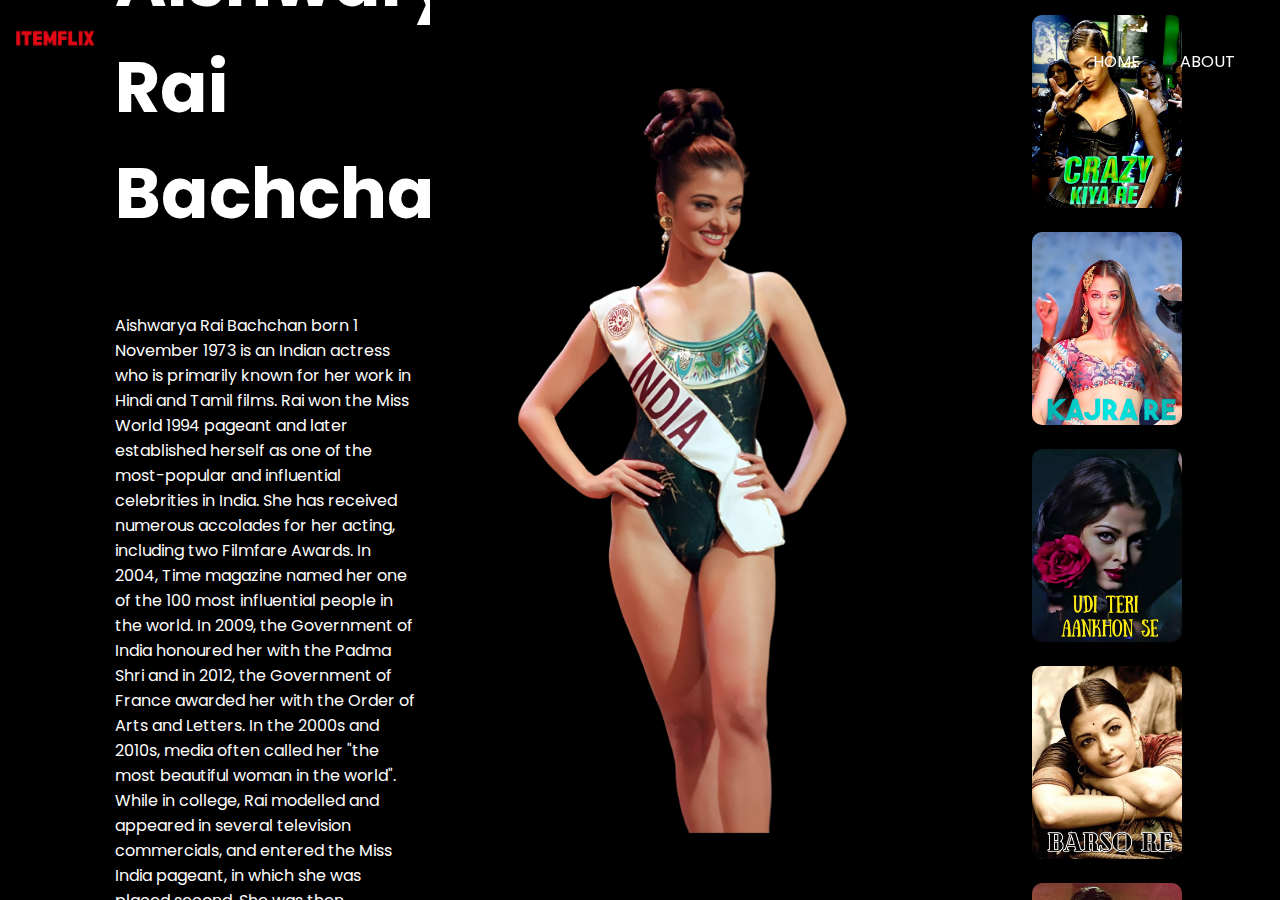
<file: aishwarya.html>
<!DOCTYPE html>
<html lang="en">
<head>
    <meta charset="UTF-8">
    <meta name="viewport" content="width=device-width, initial-scale=1.0">
    <link rel="icon" href="images/favicon1.ico" type="image/x-icon" />
    <link href="https://fonts.googleapis.com/css2?family=Poppins:wght@400;700&display=swap" rel="stylesheet">
    <link rel="stylesheet" href="styleActress.css" />
    <title>Aishwarya - Itemflix</title>
</head>
<body>
    <div id="nav" class="nav">
        <a href="home.html"><img class="nav__logo" src="images/item-logo.png" alt="Itemflix Logo" /></a>
        <div class="navbar">
            <a href="home.html">HOME</a>
            <a href="about.html">ABOUT</a>
            <a href="#" id="shareButton"><i class="fas fa-share-alt"></i></a>
        </div>
    </div>
    <div class="container">
        <div class="left-section">
            <h2>Aishwarya Rai Bachchan</h2>
            <p>Aishwarya Rai Bachchan born 1 November 1973 is an Indian actress who is primarily known for her work in Hindi and Tamil films. Rai won the Miss World 1994 pageant and later established herself as one of the most-popular and influential celebrities in India. She has received numerous accolades for her acting, including two Filmfare Awards. In 2004, Time magazine named her one of the 100 most influential people in the world. In 2009, the Government of India honoured her with the Padma Shri and in 2012, the Government of France awarded her with the Order of Arts and Letters. In the 2000s and 2010s, media often called her "the most beautiful woman in the world".

                While in college, Rai modelled and appeared in several television commercials, and entered the Miss India pageant, in which she was placed second. She was then crowned Miss World 1994, made her acting debut in Mani Ratnam's 1997 Tamil film Iruvar and had her Hindi film debut in Aur Pyaar Ho Gaya that year.
            </p>
        </div>
        <div class="main-section">
            <img src="images/aish.png" alt="Main Image">
        </div>
        <div class="right-section">
            <div class="poster">
                <a href="https://www.yout-ube.com/watch?v=J2Bh68GTUOU" target="_blank"><img class="row__poster" src="images/item2.png" loading="lazy" alt="Click to Play" /></a>
            </div>
            <div class="poster">
                <a href="https://www.yout-ube.com/watch?v=4dsFQFCvVGU" target="_blank"><img class="row__poster" src="images/item64.png" loading="lazy" alt="Click to Play" /></a>
            </div>
            <div class="poster">
                <a href="https://www.yout-ube.com/watch?v=hbP3vLetsnM" target="_blank"><img class="row__poster row__posterLarge" src="images/item102.png" loading="lazy" alt="Click to Play" /></a>
            </div>
            <div class="poster">
                <a href="https://www.yout-ube.com/watch?v=asw-wTDzGUQ" target="_blank"><img class="row__poster" src="images/item119.png" loading="lazy" alt="Click to Play" /></a>
            </div>
            <div class="poster">
                <a href="https://www.yout-ube.com/watch?v=_yuhV3udQ3o" target="_blank"><img class="row__poster" src="images/item120.png" loading="lazy" alt="Click to Play" /></a>
            </div>
        </div>
    </div>
</body>
</html>
</file>
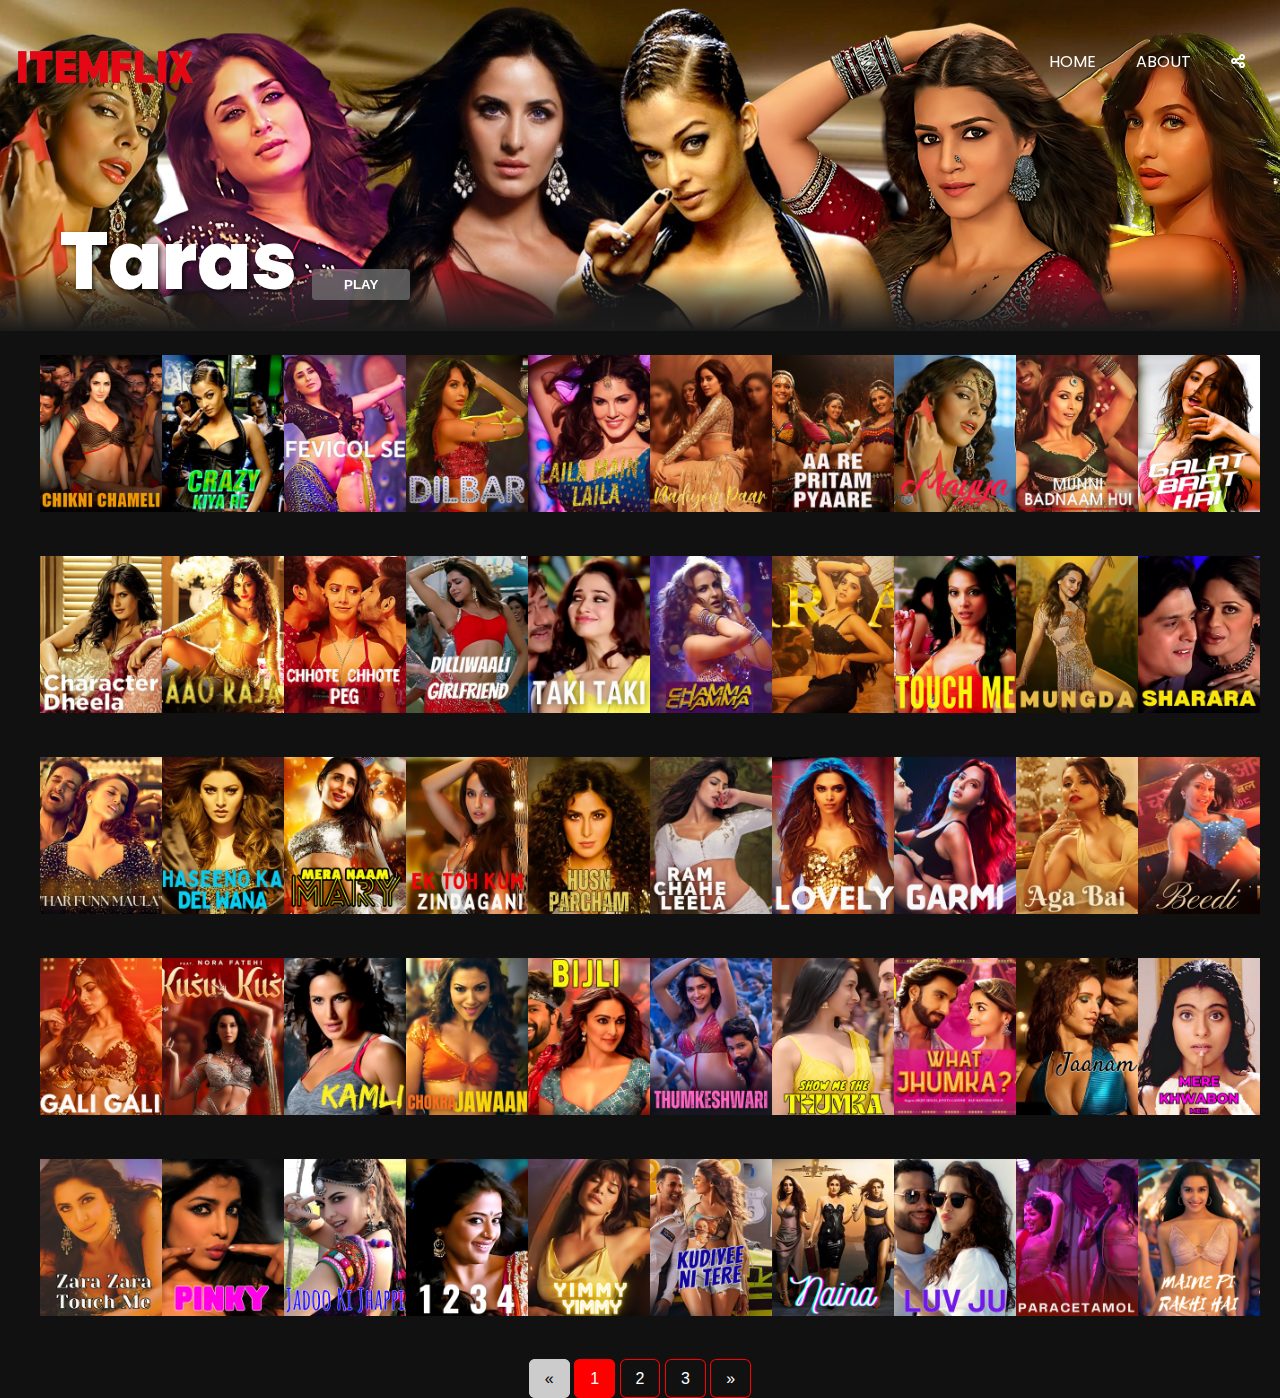
<file: home.html>
<!DOCTYPE html>
<html lang="en">

<head>
    <meta charset="UTF-8" />
    <meta http-equiv="X-UA-Compatible" content="IE=edge" />
    <meta name="viewport" content="width=device-width, initial-scale=1.0" />
    <meta name="description" content="ITEMFLIX - Our platform is designed to bring you closer to the mesmerizing world of dance, where each performance tells a unique story of talent and passion. Whether you're looking for a dose of high-energy dance moves or simply wish to appreciate the grace and power of our performers, ITEMFLIX has something for everyone. Join us in this celebration of music, dance, and women's empowerment, and enjoy a unique entertainment experience that is sure to captivate and inspire. Enjoy Itemflix with your friends. this web is mainly for developers to code and enjoy">
    <meta name="keywords" content="ITEMFLIX, dance, item song, bollywood, music, bollywood stars,Kareena Kapoor, Katrina Kaif, Nora Fatehi">

    <title>ITEMFLIX</title>
    <link rel="stylesheet" href="style.css" />
    <link rel="icon" href="images/favicon1.ico" type="image/x-icon" />
    <link href="https://fonts.googleapis.com/css2?family=Poppins:wght@400;700&display=swap" rel="stylesheet">
    <link rel="stylesheet" href="https://cdnjs.cloudflare.com/ajax/libs/font-awesome/6.0.0-beta3/css/all.min.css">
</head>

<body>
    <!-- nav -->
    <div id="nav" class="nav">
        <a href="home.html"><img class="nav__logo" style="width: 180px;" src="images/item-logo.png" /></a>
        <div class="navbar">
            <a href="home.html">HOME</a>
            <a href="about.html">ABOUT</a>
            <a href="#" id="shareButton"><i class="fas fa-share-alt"></i></a>
        </div>
    </div>

    <header class="banner">

        <img src="images/banner1.png" alt="BannerImage" usemap="#map" />
        <map name="map">
            <area shape="circle" coords="1784, 266, 150" target="_blank" alt="NoraFatehi" title="NoraFatehi" href="https://i.pinimg.com/originals/de/da/0b/deda0bc06ac9a1d667a3179a4faed4a1.jpg"/>
            <area shape="circle" coords="1460, 309, 170" target="_blank" alt="KritiSanon" title="KritiSanon" href="https://i.pinimg.com/originals/04/3f/ef/043fefe6126dea16c1ba30c94c7b39c5.jpg"/>
            <area shape="circle" coords="1104, 279, 150" alt="AishwaryaRai" title="AishwaryaRai" href="aishwarya.html"/>
            <area shape="circle" coords="800, 100, 170" alt="KatrinaKaif" title="KatrinaKaif" href="katrina.html"/>
            <area shape="circle" coords="350, 244, 110"  target="_blank" alt="KareenaKapoor" title="KareenaKapoor" href="kareena.html"/>
            <area shape="circle" coords="160, 245, 110" target="_blank" alt="MallikaSherawat" title="MallikaSherawat" href="https://resizing.flixster.com/-XZAfHZM39UwaGJIFWKAE8fS0ak=/v3/t/assets/487610_v9_ba.jpg"/>
        </map>

        <div class="banner__contents">
            <h1 class="banner__title">Taras 
                <a href="https://www.yout-ube.com/watch?v=kfXy4W0aD40" target="_blank">
                <button class="banner__button" href="">PLAY</button></a>
            </h1>
        </div>

        <div class="banner--fadeBottom"></div>
    </header>
    
    <div class="row">
        <div class="row__posters">

            <a href="https://www.yout-ube.com/watch?v=MQM7CNoAsBI" target="_blank"><img class="row__poster row__posterLarge" src="images/item1.png" loading="lazy" alt="Click to Play" /></a>

            <a href="https://www.yout-ube.com/watch?v=J2Bh68GTUOU" target="_blank"><img class="row__poster row__posterLarge" src="images/item2.png" loading="lazy" alt="Click to Play" /></a>

            <a href="https://www.yout-ube.com/watch?v=zE7Pwgl6sLA" target="_blank"><img class="row__poster row__posterLarge" src="images/item3.png" loading="lazy" alt="Click to Play" /></a>

            <a href="https://www.yout-ube.com/watch?v=TRa9IMvccjg" target="_blank"><img class="row__poster row__posterLarge" src="images/item4.png" loading="lazy" alt="Click to Play" /></a>

            <a href="https://www.yout-ube.com/watch?v=95I5VaR7GeU" target="_blank"><img class="row__poster row__posterLarge" src="images/item5.png" loading="lazy" alt="Click to Play" /></a>

            <a href="https://www.yout-ube.com/watch?v=bi5PhlIQpwU" target="_blank"><img class="row__poster row__posterLarge" src="images/item6.png" loading="lazy" alt="Click to Play" /></a>

            <a href="https://www.yout-ube.com/watch?v=EY8oryof0bU" target="_blank"><img class="row__poster row__posterLarge" src="images/item7.png" loading="lazy" alt="Click to Play" /></a>

            <a href="https://www.yout-ube.com/watch?v=i0BURncJM9Q" target="_blank"><img class="row__poster row__posterLarge" src="images/item8.png" loading="lazy" alt="Click to Play" /></a>

            <a href="https://www.yout-ube.com/watch?v=Jn5hsfbhWx4" target="_blank"><img class="row__poster row__posterLarge" src="images/item9.png" loading="lazy" alt="Click to Play" /></a>

            <a href="https://www.yout-ube.com/watch?v=coQ95u7w_18" target="_blank"><img class="row__poster row__posterLarge" src="images/item10.png" loading="lazy" alt="Click to Play" /></a>
        </div>
    </div>

    <div class="row">
        <div class="row__posters">

            <a href="https://www.yout-ube.com/watch?v=inyoP885sdk" target="_blank"><img class="row__poster row__posterLarge" src="images/item11.png" loading="lazy" alt="Click to Play" /></a>

            <a href="https://www.yout-ube.com/watch?v=66VN2ZIWPnw" target="_blank"><img class="row__poster row__posterLarge" src="images/item12.png" loading="lazy" alt="Click to Play" /></a>

            <a href="https://www.yout-ube.com/watch?v=xvYBg6MWPbM" target="_blank"><img class="row__poster row__posterLarge" src="images/item13.png" loading="lazy" alt="Click to Play" /></a>

            <a href="https://www.yout-ube.com/watch?v=1cDoRqPnCXU" target="_blank"><img class="row__poster row__posterLarge" src="images/item14.png" loading="lazy" alt="Click to Play" /></a>

            <a href="https://www.yout-ube.com/watch?v=Or8ZVXB0AXo" target="_blank"><img class="row__poster row__posterLarge" src="images/item15.png" loading="lazy" alt="Click to Play" /></a>

            <a href="https://www.yout-ube.com/watch?v=ci-NpErqrGM" target="_blank"><img class="row__poster row__posterLarge" src="images/item16.png" loading="lazy" alt="Click to Play" /></a>

            <a href="https://www.yout-ube.com/watch?v=kfXy4W0aD40" target="_blank"><img class="row__poster row__posterLarge" src="images/item17.png" loading="lazy" alt="Click to Play" /></a>

            <a href="https://www.yout-ube.com/watch?v=TWcSSDtSz0o" target="_blank"><img class="row__poster row__posterLarge" src="images/item18.png" loading="lazy" alt="Click to Play" /></a>

            <a href="https://www.yout-ube.com/watch?v=ylW9gdva7Oo" target="_blank"><img class="row__poster row__posterLarge" src="images/item19.png" loading="lazy" alt="Click to Play" /></a>

            <a href="https://www.yout-ube.com/watch?v=LwjR20lX4aY" target="_blank"><img class="row__poster row__posterLarge" src="images/item20.png" loading="lazy" alt="Click to Play" /></a>
        </div>
    </div>

    <div class="row">
        <div class="row__posters">

            <a href="https://www.yout-ube.com/watch?v=94o73K5T0MQ" target="_blank"><img class="row__poster row__posterLarge" src="images/item21.png" loading="lazy" alt="Click to Play" /></a>

            <a href="https://www.yout-ube.com/watch?v=ldy17W1xi-c" target="_blank"><img class="row__poster row__posterLarge" src="images/item22.png" loading="lazy" alt="Click to Play" /></a>

            <a href="https://www.yout-ube.com/watch?v=MHtLjTRdFBE" target="_blank"><img class="row__poster row__posterLarge" src="images/item23.png" loading="lazy" alt="Click to Play" /></a>

            <a href="https://www.yout-ube.com/watch?v=a39rulFFJlM" target="_blank"><img class="row__poster row__posterLarge" src="images/item24.png" loading="lazy" alt="Click to Play" /></a>

            <a href="https://www.yout-ube.com/watch?v=0BOekEZXjmQ" target="_blank"><img class="row__poster row__posterLarge" src="images/item25.png" loading="lazy" alt="Click to Play" /></a>

            <a href="https://www.yout-ube.com/watch?v=BDSsW194IJU" target="_blank"><img class="row__poster row__posterLarge" src="images/item26.png" loading="lazy" alt="Click to Play" /></a>

            <a href="https://www.yout-ube.com/watch?v=HT7g_9eNnYk" target="_blank"><img class="row__poster row__posterLarge" src="images/item27.png" loading="lazy" alt="Click to Play" /></a>

            <a href="https://www.yout-ube.com/watch?v=IE8OD5FbU-c" target="_blank"><img class="row__poster row__posterLarge" src="images/item28.png" loading="lazy" alt="Click to Play" /></a>

            <a href="https://www.yout-ube.com/watch?v=CHwlXtF3zXs" target="_blank"><img class="row__poster row__posterLarge" src="images/item29.png" loading="lazy" alt="Click to Play" /></a>

            <a href="https://www.yout-ube.com/watch?v=XLJCtZK0x5M" target="_blank"><img class="row__poster row__posterLarge" src="images/item30.png" loading="lazy" alt="Click to Play" /></a>
        </div>
    </div>

    <div class="row">
        <div class="row__posters">

            <a href="https://www.yout-ube.com/watch?v=1BVgpX4w0Wk" target="_blank"><img class="row__poster row__posterLarge" src="images/item31.png" loading="lazy" alt="Click to Play" /></a>

            <a href="https://www.yout-ube.com/watch?v=RgzLnmTaCAU" target="_blank"><img class="row__poster row__posterLarge" src="images/item32.png" loading="lazy" alt="Click to Play" /></a>

            <a href="https://www.yout-ube.com/watch?v=YrrDrx5Rd_I" target="_blank"><img class="row__poster row__posterLarge" src="images/item33.png" loading="lazy" alt="Click to Play" /></a>

            <a href="https://www.yout-ube.com/watch?v=T4tedh_11hg" target="_blank"><img class="row__poster row__posterLarge" src="images/item34.png" loading="lazy" alt="Click to Play" /></a>

            <a href="https://www.yout-ube.com/watch?v=pVBmn5uJNKE" target="_blank"><img class="row__poster row__posterLarge" src="images/item35.png" loading="lazy" alt="Click to Play" /></a>

            <a href="https://www.yout-ube.com/watch?v=UKA31XLzsNA" target="_blank"><img class="row__poster row__posterLarge" src="images/item36.png" loading="lazy" alt="Click to Play" /></a>

            <a href="https://www.yout-ube.com/watch?v=KgpFBdapobY" target="_blank"><img class="row__poster row__posterLarge" src="images/item37.png" loading="lazy" alt="Click to Play" /></a>

            <a href="https://www.yout-ube.com/watch?v=P1fIdFRnfqw" target="_blank"><img class="row__poster row__posterLarge" src="images/item38.png" loading="lazy" alt="Click to Play" /></a>

            <a href="https://www.yout-ube.com/watch?v=Ujb2c508yw0" target="_blank"><img class="row__poster row__posterLarge" src="images/item39.png" loading="lazy" alt="Click to Play" /></a>

            <a href="https://www.yout-ube.com/watch?v=s1LozokQjIg" target="_blank"><img class="row__poster row__posterLarge" src="images/item40.png" loading="lazy" alt="Click to Play" /></a>
        </div>
    </div>

    <div class="row">
        <div class="row__posters">

            <a href="https://www.yout-ube.com/watch?v=Sv_kEdNwYtQ" target="_blank"><img class="row__poster row__posterLarge" src="images/item41.png" loading="lazy" alt="Click to Play" /></a>

            <a href="https://www.yout-ube.com/watch?v=b-COwruFUyY" target="_blank"><img class="row__poster row__posterLarge" src="images/item42.png" loading="lazy" alt="Click to Play" /></a>

            <a href="https://www.yout-ube.com/watch?v=sE1sCU0E2Cc" target="_blank"><img class="row__poster row__posterLarge" src="images/item43.png" loading="lazy" alt="Click to Play" /></a>

            <a href="https://www.yout-ube.com/watch?v=W9mrvDWUR9g" target="_blank"><img class="row__poster row__posterLarge" src="images/item44.png" loading="lazy" alt="Click to Play" /></a>

            <a href="https://www.yout-ube.com/watch?v=OzI9M74IfR0" target="_blank"><img class="row__poster row__posterLarge" src="images/item45.png" loading="lazy" alt="Click to Play" /></a>

            <a href="https://www.yout-ube.com/watch?v=V5cV30yFXLA" target="_blank"><img class="row__poster row__posterLarge" src="images/item46.png" loading="lazy" alt="Click to Play" /></a>

            <a href="https://www.yout-ube.com/watch?v=3u6lLWGjFLY" target="_blank"><img class="row__poster row__posterLarge" src="images/item47.png" loading="lazy" alt="Click to Play" /></a>

            <a href="https://www.yout-ube.com/watch?v=7tIeexlSBjA" target="_blank"><img class="row__poster row__posterLarge" src="images/item48.png" loading="lazy" alt="Click to Play" /></a>

            <a href="https://www.yout-ube.com/watch?v=kWxTlIRl_0o" target="_blank"><img class="row__poster row__posterLarge" src="images/item49.png" loading="lazy" alt="Click to Play" /></a>

            <a href="https://www.yout-ube.com/watch?v=hp_-RlwNg04" target="_blank"><img class="row__poster row__posterLarge" src="images/item50.png" loading="lazy" alt="Click to Play" /></a>
        </div>
    </div>

    <div class="paginationcenter">
        <div class="pagination">
            <a href="#" class="disabled">&laquo;</a>
            <a href="home.html" class="active">1</a>
            <a href="page2.html">2</a>
            <a href="page3.html">3</a>
            <a href="page2.html">&raquo;</a>
        </div>
    </div>

    <script src="script.js"></script>

</body>

</html>
</file>
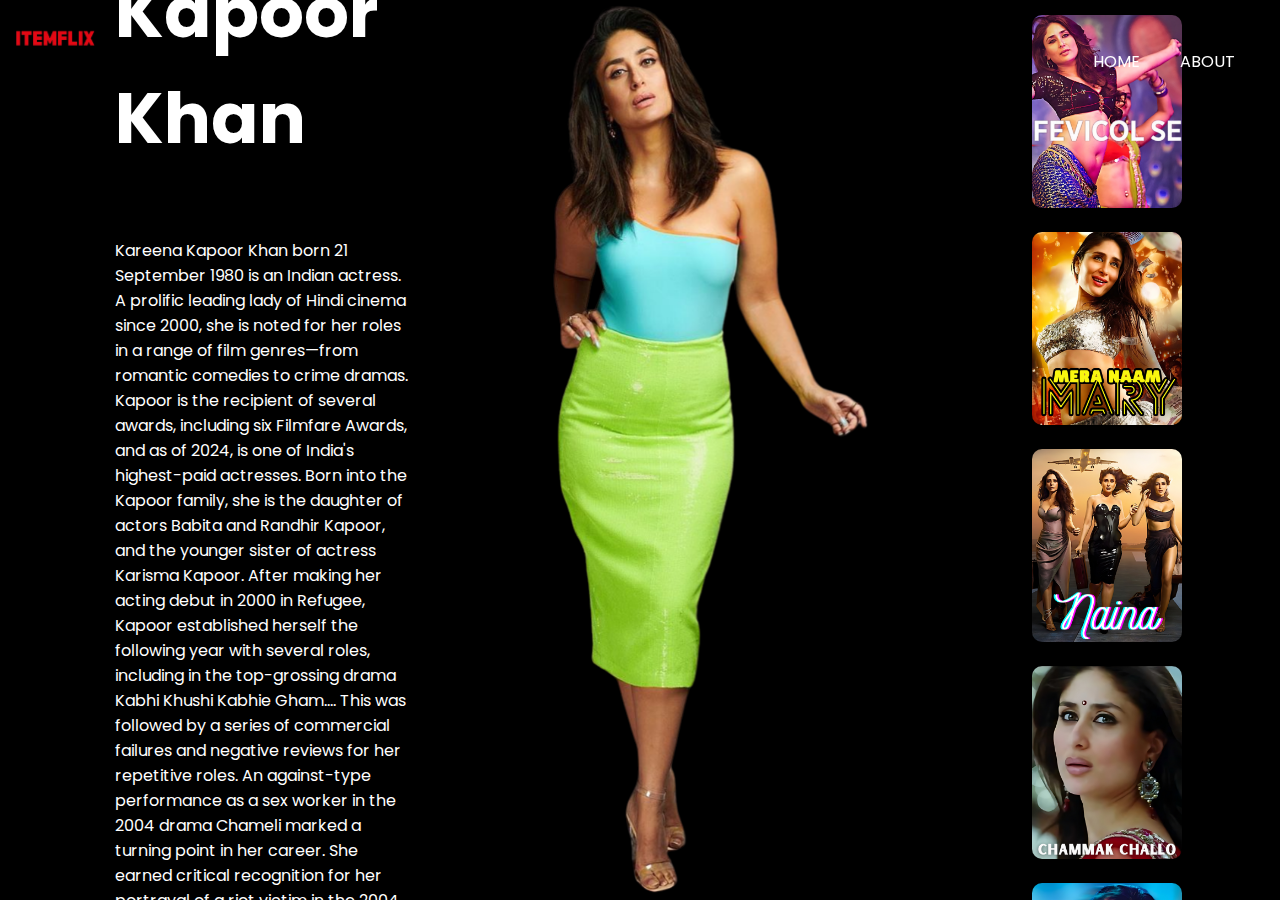
<file: kareena.html>
<!DOCTYPE html>
<html lang="en">
<head>
    <meta charset="UTF-8">
    <meta name="viewport" content="width=device-width, initial-scale=1.0">
    <link rel="icon" href="images/favicon1.ico" type="image/x-icon" />
    <link href="https://fonts.googleapis.com/css2?family=Poppins:wght@400;700&display=swap" rel="stylesheet">
    <link rel="stylesheet" href="styleActress.css" />
    <title>Kareena- Itemflix</title>
</head>
<body>
    <div id="nav" class="nav">
        <a href="home.html"><img class="nav__logo" src="images/item-logo.png" alt="Itemflix Logo" /></a>
        <div class="navbar">
            <a href="home.html">HOME</a>
            <a href="about.html">ABOUT</a>
            <a href="#" id="shareButton"><i class="fas fa-share-alt"></i></a>
        </div>
    </div>
    <div class="container">
        <div class="left-section">
            <h2>Kareena Kapoor Khan</h2>
            <p>Kareena Kapoor Khan born 21 September 1980 is an Indian actress. A prolific leading lady of Hindi cinema since 2000, she is noted for her roles in a range of film genres—from romantic comedies to crime dramas. Kapoor is the recipient of several awards, including six Filmfare Awards, and as of 2024, is one of India's highest-paid actresses.

                Born into the Kapoor family, she is the daughter of actors Babita and Randhir Kapoor, and the younger sister of actress Karisma Kapoor. After making her acting debut in 2000 in Refugee, Kapoor established herself the following year with several roles, including in the top-grossing drama Kabhi Khushi Kabhie Gham.... This was followed by a series of commercial failures and negative reviews for her repetitive roles. An against-type performance as a sex worker in the 2004 drama Chameli marked a turning point in her career. She earned critical recognition for her portrayal of a riot victim in the 2004 drama Dev and a character based on Desdemona in the 2006 crime film Omkara. Her performance as a loquacious woman in the romantic comedy Jab We Met (2007) earned her the Filmfare Award for Best Actress.
            </p>
        </div>
        <div class="main-section">
            <img src="images/kareena.png" alt="Main Image">
        </div>
        <div class="right-section">
            <div class="poster">
                <a href="https://www.yout-ube.com/watch?v=zE7Pwgl6sLA" target="_blank"><img class="row__poster" src="images/item3.png" loading="lazy" alt="Click to Play" /></a>
            </div>
            <div class="poster">
                <a href="https://www.yout-ube.com/watch?v=MHtLjTRdFBE" target="_blank"><img class="row__poster" src="images/item23.png" loading="lazy" alt="Click to Play" /></a>
            </div>
            <div class="poster">
                <a href="https://www.yout-ube.com/watch?v=3u6lLWGjFLY" target="_blank"><img class="row__poster" src="images/item47.png" loading="lazy" alt="Click to Play" /></a>
            </div>
            <div class="poster">
                <a href="https://www.yout-ube.com/watch?v=M4EZHGFK-1c" target="_blank"><img class="row__poster" src="images/item65.png" loading="lazy" alt="Click to Play" /></a>
            </div>
            <div class="poster">
                <a href="https://www.yout-ube.com/watch?v=17yoNes5PBE" target="_blank"><img class="row__poster" src="images/item66.png" loading="lazy" alt="Click to Play" /></a>

            </div>
            <div class="poster">
                <a href="https://www.yout-ube.com/watch?v=9TS7OjxKWjM" target="_blank"><img class="row__poster" src="images/item89.png" loading="lazy" alt="Click to Play" /></a>
            </div>
            <div class="poster">
                <a href="https://www.yout-ube.com/watch?v=75mx2r5EC9k" target="_blank"><img class="row__poster" src="images/item90.png" loading="lazy" alt="Click to Play" /></a>
            </div>
        </div>
    </div>
</body>
</html>
</file>
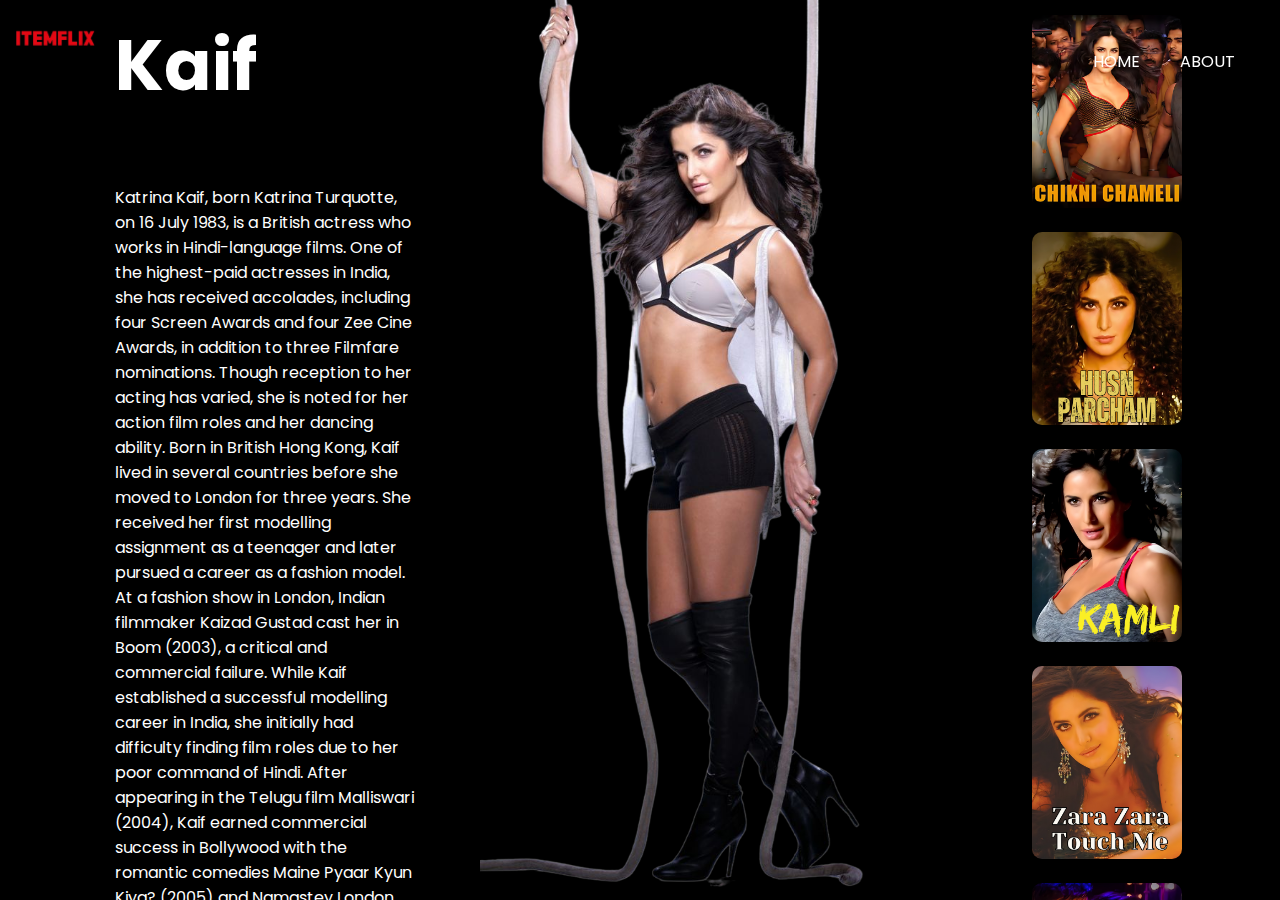
<file: katrina.html>
<!DOCTYPE html>
<html lang="en">
<head>
    <meta charset="UTF-8">
    <meta name="viewport" content="width=device-width, initial-scale=1.0">
    <link rel="icon" href="images/favicon1.ico" type="image/x-icon" />
    <link href="https://fonts.googleapis.com/css2?family=Poppins:wght@400;700&display=swap" rel="stylesheet">
    <link rel="stylesheet" href="styleActress.css" />
    <title>Katrina - Itemflix</title>
</head>
<body>
    <div id="nav" class="nav">
        <a href="home.html"><img class="nav__logo" src="images/item-logo.png" alt="Itemflix Logo" /></a>
        <div class="navbar">
            <a href="home.html">HOME</a>
            <a href="about.html">ABOUT</a>
            <a href="#" id="shareButton"><i class="fas fa-share-alt"></i></a>
        </div>
    </div>
    <div class="container">
        <div class="left-section">
            <h2>Katrina Kaif</h2>
            <p>
                Katrina Kaif, born Katrina Turquotte, on 16 July 1983, is a British actress who works in Hindi-language films. One of the highest-paid actresses in India, she has received accolades, including four Screen Awards and four Zee Cine Awards, in addition to three Filmfare nominations. Though reception to her acting has varied, she is noted for her action film roles and her dancing ability.
                Born in British Hong Kong, Kaif lived in several countries before she moved to London for three years. She received her first modelling assignment as a teenager and later pursued a career as a fashion model. At a fashion show in London, Indian filmmaker Kaizad Gustad cast her in Boom (2003), a critical and commercial failure. While Kaif established a successful modelling career in India, she initially had difficulty finding film roles due to her poor command of Hindi. After appearing in the Telugu film Malliswari (2004), Kaif earned commercial success in Bollywood with the romantic comedies Maine Pyaar Kyun Kiya? (2005) and Namastey London (2007). Further success followed with a series of box-office hits, but she was criticised for her acting, repetitive roles, and inclination to male-dominated films.
            </p>
        </div>
        <div class="main-section">
            <img src="images/kat.png" alt="Main Image">
        </div>
        <div class="right-section">
            <div class="poster">
                <a href="https://www.youtube.com/watch?v=MQM7CNoAsBI" target="_blank"><img class="row__poster" src="images/item1.png" loading="lazy" alt="Click to Play" /></a>
            </div>
            <div class="poster">
                <a href="https://www.yout-ube.com/watch?v=0BOekEZXjmQ" target="_blank"><img class="row__poster" src="images/item25.png" loading="lazy" alt="Click to Play" /></a>
            </div>
            <div class="poster">
                <a href="https://www.yout-ube.com/watch?v=YrrDrx5Rd_I" target="_blank"><img class="row__poster" src="images/item33.png" loading="lazy" alt="Click to Play" /></a>
            </div>
            <div class="poster">
                <a href="https://www.yout-ube.com/watch?v=Sv_kEdNwYtQ" target="_blank"><img class="row__poster" src="images/item41.png" loading="lazy" alt="Click to Play" /></a>
            </div>
            <div class="poster">
                <a href="https://www.yout-ube.com/watch?v=l9u8Zb4fY1c" target="_blank"><img class="row__poster" src="images/item51.png" loading="lazy" alt="Click to Play" /></a>
            </div>
            <div class="poster">
                <a href="https://www.yout-ube.com/watch?v=gvBTnnY4Wqw" target="_blank"><img class="row__poster" src="images/item56.png" loading="lazy" alt="Click to Play" /></a>
            </div>
            <div class="poster">
                <a href="https://www.yout-ube.com/watch?v=r03GO2AlNUo" target="_blank"><img class="row__poster" src="images/item70.png" loading="lazy" alt="Click to Play" /></a>
            </div>
            <div class="poster">
                <a href="https://www.yout-ube.com/watch?v=YssxPY1S4_U" target="_blank"><img class="row__poster" src="images/item77.png" loading="lazy" alt="Click to Play" /></a>
            </div>
            <div class="poster">
                <a href="https://www.yout-ube.com/watch?v=m66aEQ3Ssdw" target="_blank"><img class="row__poster" src="images/item95.png" loading="lazy" alt="Click to Play" /></a>
            </div>
            <div class="poster">
                <a href="https://www.yout-ube.com/watch?v=GUBa1wRxQko" target="_blank"><img class="row__poster" src="images/item97.png" loading="lazy" alt="Click to Play" /></a>
            </div>
            <div class="poster">
                <a href="https://www.yout-ube.com/watch?v=jZyAB2KFDls" target="_blank"><img class="row__poster" src="images/item99.png" loading="lazy" alt="Click to Play" /></a>
            </div>           
        </div>
    </div>
</body>
</html>
</file>
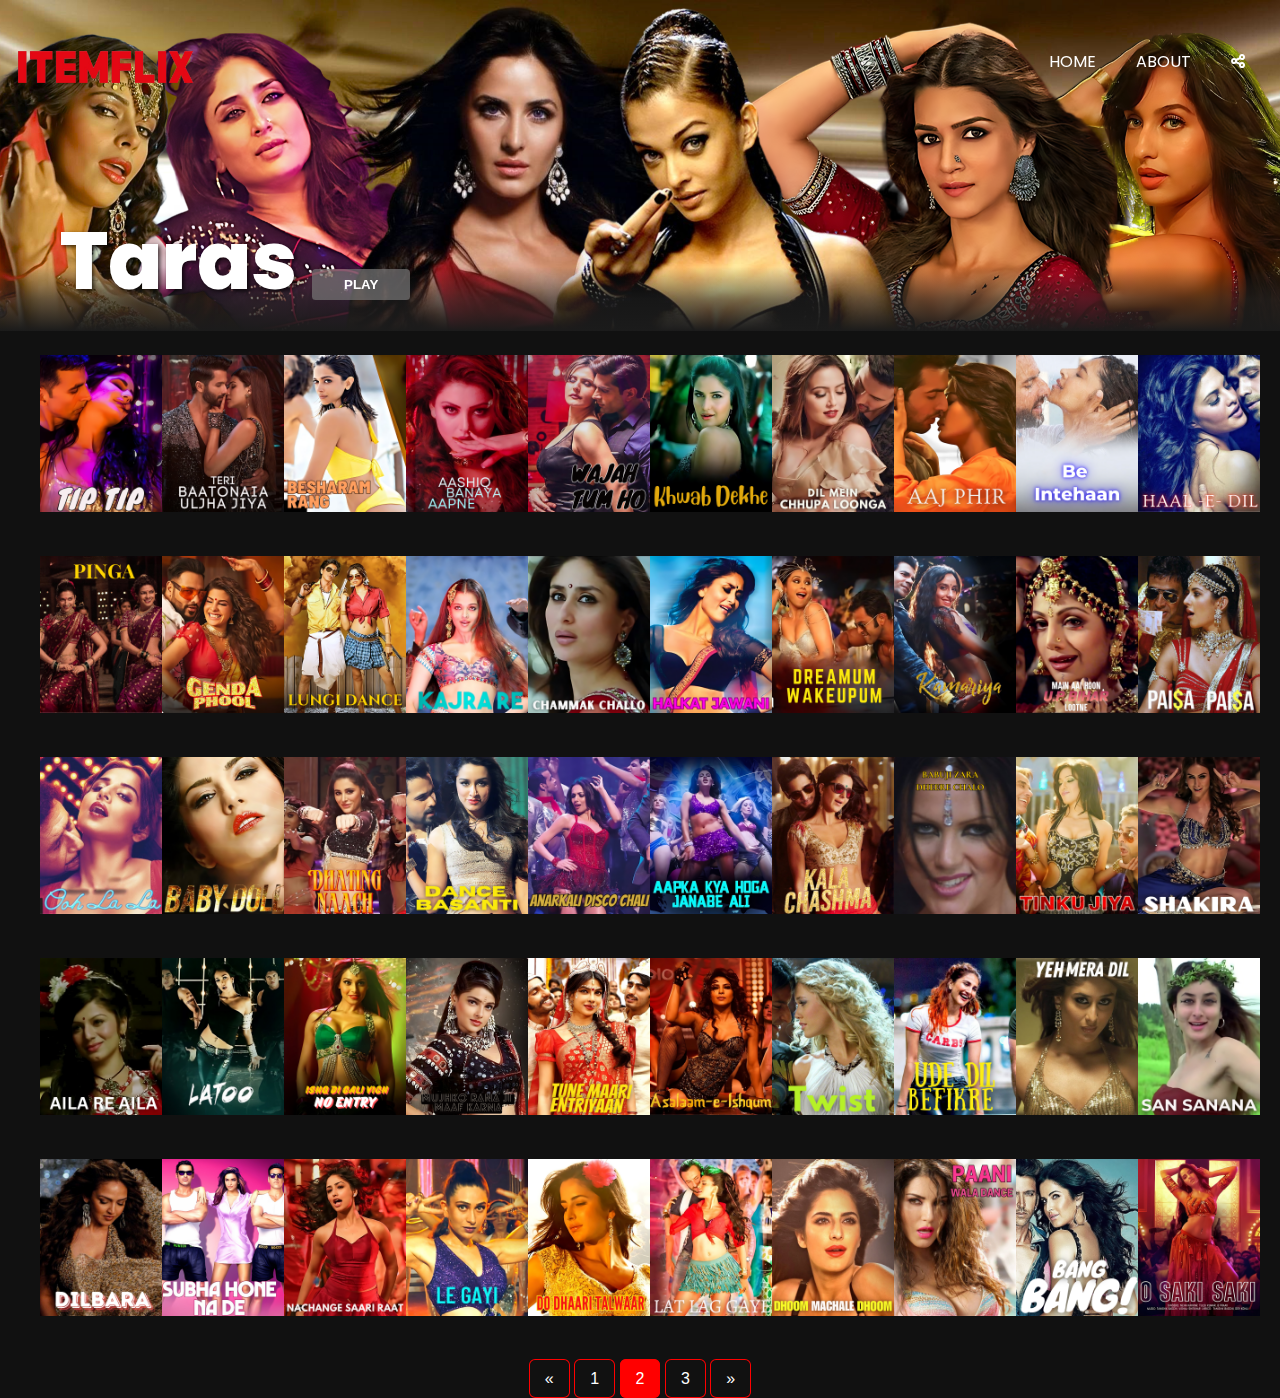
<file: page2.html>
<!DOCTYPE html>
<html lang="en">

<head>
    <meta charset="UTF-8" />
    <meta http-equiv="X-UA-Compatible" content="IE=edge" />
    <meta name="viewport" content="width=device-width, initial-scale=1.0" />
    <meta name="description" content="ITEMFLIX - Our platform is designed to bring you closer to the mesmerizing world of dance, where each performance tells a unique story of talent and passion. Whether you're looking for a dose of high-energy dance moves or simply wish to appreciate the grace and power of our performers, ITEMFLIX has something for everyone. Join us in this celebration of music, dance, and women's empowerment, and enjoy a unique entertainment experience that is sure to captivate and inspire. Enjoy Itemflix with your friends. this web is mainly for developers to code and enjoy">
    <meta name="keywords" content="ITEMFLIX, dance, item song, bollywood, music, bollywood stars,Kareena Kapoor, Katrina Kaif, Nora Fatehi">

    <title>ITEMFLIX</title>
    <link rel="stylesheet" href="style.css" />
    <link rel="icon" href="images/favicon1.ico" type="image/x-icon" />
    <link href="https://fonts.googleapis.com/css2?family=Poppins:wght@400;700&display=swap" rel="stylesheet">
    <link rel="stylesheet" href="https://cdnjs.cloudflare.com/ajax/libs/font-awesome/6.0.0-beta3/css/all.min.css">
</head>

<body>
    <!-- nav -->
    <div id="nav" class="nav">
        <a href="home.html"><img class="nav__logo" style="width: 180px;" src="images/item-logo.png" /></a>
        <div class="navbar">
            <a href="home.html">HOME</a>
            <a href="about.html">ABOUT</a>
            <a href="#" id="shareButton"><i class="fas fa-share-alt"></i></a>
        </div>
    </div>

    <header class="banner">

        <img src="images/banner1.png" alt="BannerImage" usemap="#map" />
        <map name="map">
            <area shape="circle" coords="1784, 266, 150" target="_blank" alt="NoraFatehi" title="NoraFatehi" href="https://i.pinimg.com/originals/de/da/0b/deda0bc06ac9a1d667a3179a4faed4a1.jpg"/>
            <area shape="circle" coords="1460, 309, 170" target="_blank" alt="KritiSanon" title="KritiSanon" href="https://i.pinimg.com/originals/04/3f/ef/043fefe6126dea16c1ba30c94c7b39c5.jpg"/>
            <area shape="circle" coords="1104, 279, 150" alt="AishwaryaRai" title="AishwaryaRai" href="aishwarya.html"/>
            <area shape="circle" coords="800, 100, 170" alt="KatrinaKaif" title="KatrinaKaif" href="katrina.html"/>
            <area shape="circle" coords="350, 244, 110"  target="_blank" alt="KareenaKapoor" title="KareenaKapoor" href="kareena.html"/>
            <area shape="circle" coords="160, 245, 110" target="_blank" alt="MallikaSherawat" title="MallikaSherawat" href="https://resizing.flixster.com/-XZAfHZM39UwaGJIFWKAE8fS0ak=/v3/t/assets/487610_v9_ba.jpg"/>
        </map>

        <div class="banner__contents">
            <h1 class="banner__title">Taras 
                <a href="https://www.yout-ube.com/watch?v=kfXy4W0aD40" target="_blank">
                <button class="banner__button" href="">PLAY</button></a>
            </h1>
        </div>

        <div class="banner--fadeBottom"></div>
    </header>

    <div class="row">
        <div class="row__posters">

            <a href="https://www.yout-ube.com/watch?v=l9u8Zb4fY1c" target="_blank"><img class="row__poster row__posterLarge" src="images/item51.png" loading="lazy" alt="Click to Play" /></a>

            <a href="https://www.yout-ube.com/watch?v=XLqmL9cPN1E" target="_blank"><img class="row__poster row__posterLarge" src="images/item52.png" loading="lazy" alt="Click to Play" /></a>

            <a href="https://www.yout-ube.com/watch?v=huxhqphtDrM" target="_blank"><img class="row__poster row__posterLarge" src="images/item53.png" loading="lazy" alt="Click to Play" /></a>

            <a href="https://www.yout-ube.com/watch?v=3fvTwYMmy5Y" target="_blank"><img class="row__poster row__posterLarge" src="images/item54.png" loading="lazy" alt="Click to Play" /></a>

            <a href="https://www.yout-ube.com/watch?v=__ZvXBf1rmw" target="_blank"><img class="row__poster row__posterLarge" src="images/item55.png" loading="lazy" alt="Click to Play" /></a>

            <a href="https://www.yout-ube.com/watch?v=gvBTnnY4Wqw" target="_blank"><img class="row__poster row__posterLarge" src="images/item56.png" loading="lazy" alt="Click to Play" /></a>

            <a href="https://www.yout-ube.com/watch?v=zjeJesrQ0Eg" target="_blank"><img class="row__poster row__posterLarge" src="images/item57.png" loading="lazy" alt="Click to Play" /></a>

            <a href="https://www.yout-ube.com/watch?v=LWna8JKjfiQ" target="_blank"><img class="row__poster row__posterLarge" src="images/item58.png" loading="lazy" alt="Click to Play" /></a>

            <a href="https://www.yout-ube.com/watch?v=I2JM92yfs7g" target="_blank"><img class="row__poster row__posterLarge" src="images/item59.png" loading="lazy" alt="Click to Play" /></a>

            <a href="https://www.yout-ube.com/watch?v=uSibwB2TQC4" target="_blank"><img class="row__poster row__posterLarge" src="images/item60.png" loading="lazy" alt="Click to Play" /></a>
        </div>
    </div>

    <div class="row">
        <div class="row__posters">

            <a href="https://www.yout-ube.com/watch?v=tzRFLMn4kpM" target="_blank"><img class="row__poster row__posterLarge" src="images/item61.png" loading="lazy" alt="Click to Play" /></a>

            <a href="https://www.yout-ube.com/watch?v=t-C29iYLfak" target="_blank"><img class="row__poster row__posterLarge" src="images/item62.png" loading="lazy" alt="Click to Play" /></a>

            <a href="https://www.yout-ube.com/watch?v=IZL6aoVJu2M" target="_blank"><img class="row__poster row__posterLarge" src="images/item63.png" loading="lazy" alt="Click to Play" /></a>

            <a href="https://www.yout-ube.com/watch?v=4dsFQFCvVGU" target="_blank"><img class="row__poster row__posterLarge" src="images/item64.png" loading="lazy" alt="Click to Play" /></a>

            <a href="https://www.yout-ube.com/watch?v=M4EZHGFK-1c" target="_blank"><img class="row__poster row__posterLarge" src="images/item65.png" loading="lazy" alt="Click to Play" /></a>

            <a href="https://www.yout-ube.com/watch?v=17yoNes5PBE" target="_blank"><img class="row__poster row__posterLarge" src="images/item66.png" loading="lazy" alt="Click to Play" /></a>

            <a href="https://www.yout-ube.com/watch?v=AQeC89lO2w0" target="_blank"><img class="row__poster row__posterLarge" src="images/item67.png" loading="lazy" alt="Click to Play" /></a>

            <a href="https://www.yout-ube.com/watch?v=9LtJYw1eY30" target="_blank"><img class="row__poster row__posterLarge" src="images/item68.png" loading="lazy" alt="Click to Play" /></a>

            <a href="https://www.yout-ube.com/watch?v=etN8Pn-DK1U" target="_blank"><img class="row__poster row__posterLarge" src="images/item69.png" loading="lazy" alt="Click to Play" /></a>

            <a href="https://www.yout-ube.com/watch?v=r03GO2AlNUo" target="_blank"><img class="row__poster row__posterLarge" src="images/item70.png" loading="lazy" alt="Click to Play" /></a>
        </div>
    </div>

    <div class="row">
        <div class="row__posters">

            <a href="https://www.yout-ube.com/watch?v=Yg-qlKb4X7U" target="_blank"><img class="row__poster row__posterLarge" src="images/item71.png" loading="lazy" alt="Click to Play" /></a>

            <a href="https://www.yout-ube.com/watch?v=yP9KiFTyBks" target="_blank"><img class="row__poster row__posterLarge" src="images/item72.png" loading="lazy" alt="Click to Play" /></a>

            <a href="https://www.yout-ube.com/watch?v=NBw5Gdmb1Pg" target="_blank"><img class="row__poster row__posterLarge" src="images/item73.png" loading="lazy" alt="Click to Play" /></a>

            <a href="https://www.yout-ube.com/watch?v=iuec3ovK9lw" target="_blank"><img class="row__poster row__posterLarge" src="images/item74.png" loading="lazy" alt="Click to Play" /></a>

            <a href="https://www.yout-ube.com/watch?v=sONw3dihCRs" target="_blank"><img class="row__poster row__posterLarge" src="images/item75.png" loading="lazy" alt="Click to Play" /></a>

            <a href="https://www.yout-ube.com/watch?v=gcVbtUGLDNk" target="_blank"><img class="row__poster row__posterLarge" src="images/item76.png" loading="lazy" alt="Click to Play" /></a>

            <a href="https://www.yout-ube.com/watch?v=YssxPY1S4_U" target="_blank"><img class="row__poster row__posterLarge" src="images/item77.png" loading="lazy" alt="Click to Play" /></a>

            <a href="https://www.yout-ube.com/watch?v=bPOSLc9Opdc" target="_blank"><img class="row__poster row__posterLarge" src="images/item78.png" loading="lazy" alt="Click to Play" /></a>

            <a href="https://www.yout-ube.com/watch?v=n-F-kSl6tjI" target="_blank"><img class="row__poster row__posterLarge" src="images/item79.png" loading="lazy" alt="Click to Play" /></a>

            <a href="https://www.yout-ube.com/watch?v=kZ4UDuYth38" target="_blank"><img class="row__poster row__posterLarge" src="images/item80.png" loading="lazy" alt="Click to Play" /></a>
        </div>
    </div>

    <div class="row">
        <div class="row__posters">

            <a href="https://www.yout-ube.com/watch?v=tlkWnGOm34k" target="_blank"><img class="row__poster row__posterLarge" src="images/item81.png" loading="lazy" alt="Click to Play" /></a>

            <a href="https://www.yout-ube.com/watch?v=3mpx7oiZ_tM" target="_blank"><img class="row__poster row__posterLarge" src="images/item82.png" loading="lazy" alt="Click to Play" /></a>

            <a href="https://www.yout-ube.com/watch?v=v_QKlFVFhmY" target="_blank"><img class="row__poster row__posterLarge" src="images/item83.png" loading="lazy" alt="Click to Play" /></a>

            <a href="https://www.yout-ube.com/watch?v=HVYJD68_VOI" target="_blank"><img class="row__poster row__posterLarge" src="images/item84.png" loading="lazy" alt="Click to Play" /></a>

            <a href="https://www.yout-ube.com/watch?v=2I3NgxDAiqE" target="_blank"><img class="row__poster row__posterLarge" src="images/item85.png" loading="lazy" alt="Click to Play" /></a>

            <a href="https://www.yout-ube.com/watch?v=BGU3FkUGH0M" target="_blank"><img class="row__poster row__posterLarge" src="images/item86.png" loading="lazy" alt="Click to Play" /></a>

            <a href="https://www.yout-ube.com/watch?v=KgmeL_xuB0I" target="_blank"><img class="row__poster row__posterLarge" src="images/item87.png" loading="lazy" alt="Click to Play" /></a>

            <a href="https://www.yout-ube.com/watch?v=gXe-KWe-YMs" target="_blank"><img class="row__poster row__posterLarge" src="images/item88.png" loading="lazy" alt="Click to Play" /></a>

            <a href="https://www.yout-ube.com/watch?v=9TS7OjxKWjM" target="_blank"><img class="row__poster row__posterLarge" src="images/item89.png" loading="lazy" alt="Click to Play" /></a>

            <a href="https://www.yout-ube.com/watch?v=75mx2r5EC9k" target="_blank"><img class="row__poster row__posterLarge" src="images/item90.png" loading="lazy" alt="Click to Play" /></a>
        </div>
    </div>

    <div class="row">
        <div class="row__posters">

            <a href="https://www.yout-ube.com/watch?v=q0loWjfX0d8" target="_blank"><img class="row__poster row__posterLarge" src="images/item91.png" loading="lazy" alt="Click to Play" /></a>

            <a href="https://www.yout-ube.com/watch?v=Y7G-tYRzwYY" target="_blank"><img class="row__poster row__posterLarge" src="images/item92.png" loading="lazy" alt="Click to Play" /></a>

            <a href="https://www.yout-ube.com/watch?v=rxMmistOjCA" target="_blank"><img class="row__poster row__posterLarge" src="images/item93.png" loading="lazy" alt="Click to Play" /></a>

            <a href="https://www.yout-ube.com/watch?v=dGZb1kv5zW0" target="_blank"><img class="row__poster row__posterLarge" src="images/item94.png" loading="lazy" alt="Click to Play" /></a>

            <a href="https://www.yout-ube.com/watch?v=m66aEQ3Ssdw" target="_blank"><img class="row__poster row__posterLarge" src="images/item95.png" loading="lazy" alt="Click to Play" /></a>

            <a href="https://www.yout-ube.com/watch?v=tSCqmnCayg8" target="_blank"><img class="row__poster row__posterLarge" src="images/item96.png" loading="lazy" alt="Click to Play" /></a>

            <a href="https://www.yout-ube.com/watch?v=GUBa1wRxQko" target="_blank"><img class="row__poster row__posterLarge" src="images/item97.png" loading="lazy" alt="Click to Play" /></a>

            <a href="https://www.yout-ube.com/watch?v=D_CJ4lJ12Us" target="_blank"><img class="row__poster row__posterLarge" src="images/item98.png" loading="lazy" alt="Click to Play" /></a>

            <a href="https://www.yout-ube.com/watch?v=jZyAB2KFDls" target="_blank"><img class="row__poster row__posterLarge" src="images/item99.png" loading="lazy" alt="Click to Play" /></a>

            <a href="https://www.yout-ube.com/watch?v=_uUdJalMaF8" target="_blank"><img class="row__poster row__posterLarge" src="images/item100.png" loading="lazy" alt="Click to Play" /></a>
        </div>
    </div>

    <div class="paginationcenter">
    <div class="pagination">
        <a href="home.html">&laquo;</a>
        <a href="home.html">1</a>
        <a href="page2.html" class="active">2</a>
        <a href="page3.html">3</a>
        <a href="page3.html">&raquo;</a>
    </div>
</div>
    <script src="script.js"></script>

</body>

</html>
</file>
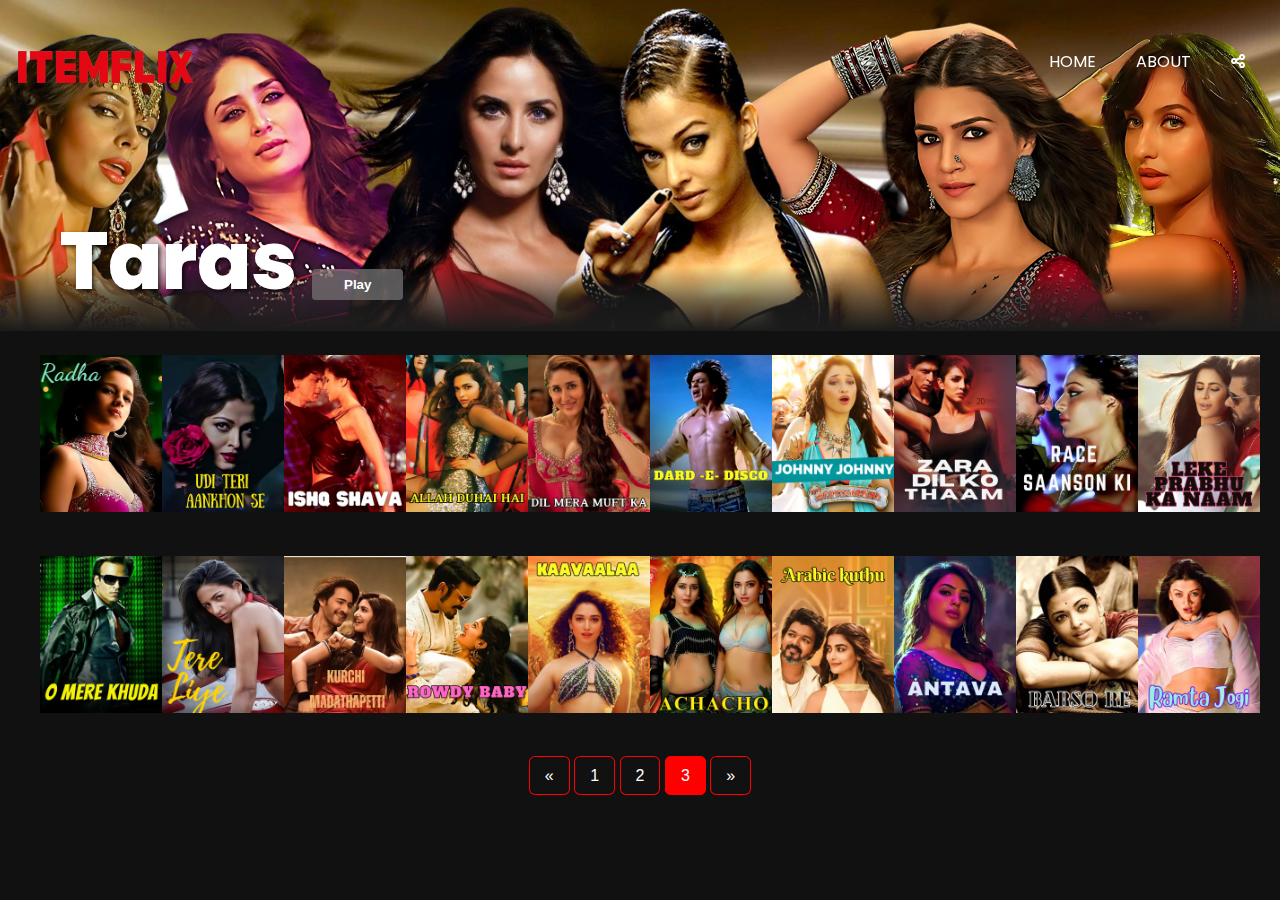
<file: page3.html>
<!DOCTYPE html>
<html lang="en">

<head>
    <meta charset="UTF-8" />
    <meta http-equiv="X-UA-Compatible" content="IE=edge" />
    <meta name="viewport" content="width=device-width, initial-scale=1.0" />
    <meta name="description" content="ITEMFLIX - Our platform is designed to bring you closer to the mesmerizing world of dance, where each performance tells a unique story of talent and passion. Whether you're looking for a dose of high-energy dance moves or simply wish to appreciate the grace and power of our performers, ITEMFLIX has something for everyone. Join us in this celebration of music, dance, and women's empowerment, and enjoy a unique entertainment experience that is sure to captivate and inspire. Enjoy Itemflix with your friends. this web is mainly for developers to code and enjoy">
    <meta name="keywords" content="ITEMFLIX, dance, item song, bollywood, music, bollywood stars,Kareena Kapoor, Katrina Kaif, Nora Fatehi">

    <title>ITEMFLIX</title>
    <link rel="stylesheet" href="style.css" />
    <link rel="icon" href="images/favicon1.ico" type="image/x-icon" />
    <link href="https://fonts.googleapis.com/css2?family=Poppins:wght@400;700&display=swap" rel="stylesheet">
    <link rel="stylesheet" href="https://cdnjs.cloudflare.com/ajax/libs/font-awesome/6.0.0-beta3/css/all.min.css">
</head>

<body>
    <!-- nav -->
    <div id="nav" class="nav">
        <a href="home.html"><img class="nav__logo" style="width: 180px;" src="images/item-logo.png" /></a>
        <div class="navbar">
            <a href="home.html">HOME</a>
            <a href="about.html">ABOUT</a>
            <a href="#" id="shareButton"><i class="fas fa-share-alt"></i></a>
        </div>
    </div>

    <header class="banner">

        <img src="images/banner1.png" alt="BannerImage" usemap="#map" />
        <map name="map">
            <area shape="circle" coords="1784, 266, 150" target="_blank" alt="NoraFatehi" title="NoraFatehi" href="https://i.pinimg.com/originals/de/da/0b/deda0bc06ac9a1d667a3179a4faed4a1.jpg"/>
            <area shape="circle" coords="1460, 309, 170" target="_blank" alt="KritiSanon" title="KritiSanon" href="https://i.pinimg.com/originals/04/3f/ef/043fefe6126dea16c1ba30c94c7b39c5.jpg"/>
            <area shape="circle" coords="1104, 279, 150" alt="AishwaryaRai" title="AishwaryaRai" href="aishwarya.html"/>
            <area shape="circle" coords="800, 100, 170" alt="KatrinaKaif" title="KatrinaKaif" href="katrina.html"/>
            <area shape="circle" coords="350, 244, 110"  target="_blank" alt="KareenaKapoor" title="KareenaKapoor" href="kareena.html"/>
            <area shape="circle" coords="160, 245, 110" target="_blank" alt="MallikaSherawat" title="MallikaSherawat" href="https://resizing.flixster.com/-XZAfHZM39UwaGJIFWKAE8fS0ak=/v3/t/assets/487610_v9_ba.jpg"/>
        </map>

        <div class="banner__contents">
            <h1 class="banner__title">Taras 
                <a href="https://www.yout-ube.com/watch?v=kfXy4W0aD40" target="_blank">
                <button class="banner__button" href="">Play</button></a>
            </h1>
        </div>

        <div class="banner--fadeBottom"></div>
    </header>

    <div class="row">
        <div class="row__posters">

            <a href="https://www.yout-ube.com/watch?v=52deq20h6Q4" target="_blank"><img class="row__poster row__posterLarge" src="images/item101.png" loading="lazy" alt="Click to Play" /></a>

            <a href="https://www.yout-ube.com/watch?v=hbP3vLetsnM" target="_blank"><img class="row__poster row__posterLarge" src="images/item102.png" loading="lazy" alt="Click to Play" /></a>

            <a href="https://www.yout-ube.com/watch?v=iEJPDYrLtsI" target="_blank"><img class="row__poster row__posterLarge" src="images/item103.png" loading="lazy" alt="Click to Play" /></a>

            <a href="https://www.yout-ube.com/watch?v=waiB5mgjIo8" target="_blank"><img class="row__poster row__posterLarge" src="images/item104.png" loading="lazy" alt="Click to Play" /></a>

            <a href="https://www.yout-ube.com/watch?v=IKV2QBX4d2M" target="_blank"><img class="row__poster row__posterLarge" src="images/item105.png" loading="lazy" alt="Click to Play" /></a>

            <a href="https://www.yout-ube.com/watch?v=cKs83ZQxYKA" target="_blank"><img class="row__poster row__posterLarge" src="images/item106.png" loading="lazy" alt="Click to Play" /></a>

            <a href="https://www.yout-ube.com/watch?v=WuzP5CHh0BE" target="_blank"><img class="row__poster row__posterLarge" src="images/item107.png" loading="lazy" alt="Click to Play" /></a>

            <a href="https://www.yout-ube.com/watch?v=Cm0bRl9L7iA" target="_blank"><img class="row__poster row__posterLarge" src="images/item108.png" loading="lazy" alt="Click to Play" /></a>

            <a href="https://www.yout-ube.com/watch?v=n-bsPnT5ZpQ" target="_blank"><img class="row__poster row__posterLarge" src="images/item109.png" loading="lazy" alt="Click to Play" /></a>

            <a href="https://www.yout-ube.com/watch?v=6GxXehkPyBs" target="_blank"><img class="row__poster row__posterLarge" src="images/item110.png" loading="lazy" alt="Click to Play" /></a>
        </div>
    </div>

    <div class="row">
        <div class="row__posters">

            <a href="https://www.yout-ube.com/watch?v=boIFttxYqj8 " target="_blank"><img class="row__poster row__posterLarge" src="images/item111.png" loading="lazy" alt="Click to Play" /></a>

            <a href="https://www.yout-ube.com/watch?v=X7L4wvljHhM" target="_blank"><img class="row__poster row__posterLarge" src="images/item112.png" loading="lazy" alt="Click to Play" /></a>

            <a href="https://www.yout-ube.com/watch?v=gh3FyLT7WVg" target="_blank"><img class="row__poster row__posterLarge" src="images/item113.png" loading="lazy" alt="Click to Play" /></a>

            <a href="https://www.yout-ube.com/watch?v=x6Q7c9RyMzk" target="_blank"><img class="row__poster row__posterLarge" src="images/item114.png" loading="lazy" alt="Click to Play" /></a>

            <a href="https://www.yout-ube.com/watch?v=lM8h5Mm6ODo" target="_blank"><img class="row__poster row__posterLarge" src="images/item115.png" loading="lazy" alt="Click to Play" /></a>

            <a href="https://www.yout-ube.com/watch?v=ijBxe70sd8M" target="_blank"><img class="row__poster row__posterLarge" src="images/item116.png" loading="lazy" alt="Click to Play" /></a>

            <a href="https://www.yout-ube.com/watch?v=KUN5Uf9mObQ" target="_blank"><img class="row__poster row__posterLarge" src="images/item117.png" loading="lazy" alt="Click to Play" /></a>

            <a href="https://www.yout-ube.com/watch?v=u_wB6byrl5k" target="_blank"><img class="row__poster row__posterLarge" src="images/item118.png" loading="lazy" alt="Click to Play" /></a>

            <a href="https://www.yout-ube.com/watch?v=asw-wTDzGUQ" target="_blank"><img class="row__poster row__posterLarge" src="images/item119.png" loading="lazy" alt="Click to Play" /></a>

            <a href="https://www.yout-ube.com/watch?v=_yuhV3udQ3o" target="_blank"><img class="row__poster row__posterLarge" src="images/item120.png" loading="lazy" alt="Click to Play" /></a>
        </div>
    </div>

    <div class="paginationcenter">
    <div class="pagination">
        <a href="page2.html">&laquo;</a>
        <a href="home.html">1</a>
        <a href="page2.html">2</a>
        <a href="page3.html" class="active">3</a>
        <a href="#">&raquo;</a>
    </div>
</div>
    <script src="script.js"></script>

</body>

</html>
</file>
<file: styleActress.css>
/* nav */
    
    .navbar {
        background-color: transparent;
        box-shadow: none;
        overflow: hidden;
        font-family: 'Poppins', sans-serif;
        display: flex;
        padding-top: 20px;

    }

    .navbar a {
        float: left;
        display: block;
        color: white;
        text-align: center;
        padding: 14px 20px;
        text-decoration: none;
        cursor: pointer;
    }

    .navbar a:hover {
        background-color: transparent;
        color: white;
        font-weight: bold;
    }

    .nav__logo {
        width: 80px;
        object-fit: contain;
    }


    .nav {
        position: fixed;
        top: 0;
        width: 100%;
        display: flex;
        justify-content: space-between;
        padding: 15px;
        z-index: 1;
        transition-timing-function: ease-in;
        transition: all 0.5s;
    }

    .nav__black {
        background-color: #000000;
    }

    .navbar a:hover {
        color: rgb(220, 48, 48);
        overflow: hidden;
    }

    
    body, html {
        margin: 0;
        padding: 0;
        height: 100%;
        display: flex;
        background-color: black;
    }

    .container {
        display: flex;
        width: 100%;
        height: 100%;
    }

    .left-section, .right-section {
        background-color: #000000;
        padding: 15px;
        box-sizing: border-box;
        overflow-y: auto;
    }

    .left-section {
        width: 50%;
        display: flex;
        flex-direction: column;
        justify-content: center;
        
    }

    .main-section {
        width: 60%;
        display: flex;
        justify-content: center;
        align-items: center;
    }

    .main-section img {
        width: 100%;
        height: 100%;
        object-fit: contain;
    }

    .right-section {
        display: flex;
        flex-direction: column;
        width: 40%;
        align-items: center;
    }

    .poster {
        margin-bottom: 20px;
        text-align: center;
    }

    .poster img {
        width: 100%;
        cursor: pointer;
        max-width: 150px;
        border-radius: 10px;
        transition: transform 0.3s ease;
    }

    .poster img:hover {
        transform: scale(1.25);
    }

    h2,p {
        font-family: 'Poppins', sans-serif;
        color: white;
        padding-left: 100px;
    }

    h2{
        font-size: 70px;
        margin-bottom: 50px;
    }
</file>
<file: style.css>
* {
    margin: 0;
    box-sizing: border-box;
}

body {
    font-family: Arial, Helvetica, sans-serif;
    background-color: #111;
}

/* nav */

.navbar {
    background-color: transparent;
    box-shadow: none;
    overflow: hidden;
    font-family: 'Poppins', sans-serif;
    display: flex;
    padding-top: 20px;

}

.navbar a {
    float: left;
    display: block;
    color: white;
    text-align: center;
    padding: 14px 20px;
    text-decoration: none;
    cursor: pointer;
}

.navbar a:hover {
    background-color: transparent;
    color: white;
    font-weight: bold;
}

.nav__logo {
    width: 80px;
    object-fit: contain;
}


.nav {
    position: fixed;
    top: 0;
    width: 100%;
    display: flex;
    justify-content: space-between;
    padding: 15px;
    z-index: 1;
    transition-timing-function: ease-in;
    transition: all 0.5s;
}

.nav__black {
    background-color: #000000;
}

.navbar a:hover {
    color: rgb(220, 48, 48);
    overflow: hidden;
}

.row__poster {
    width: 100%;
    object-fit: contain;
    max-height: 100px;
    margin-right: 10px;
    transition: transform 450ms;
}

.row__posters {
    display: flex;
    overflow-y: hidden;
    overflow-x: scroll;
    padding: 20px;
}

.row__poster:hover {
    transform: scale(1.08);
}

.row__posters::-webkit-scrollbar {
    display: none;
}

.row__posterLarge {
    max-height: 250px;
}

.row__posterLarge:hover {
    transform: scale(1.2);
}

.row {
    color: white;
    margin-left: 20px;
}


.banner {
    position: relative;
    display: inline-block;
    background-size: 100%, 100%;
    background-position: center top;
    color: white;
    object-fit: contain;
}

.banner img {
    width: 100%; 
    height: auto; 
    display: block; 
}

.banner__contents {
    margin-left: 30px;
    height: 100px;

    position: absolute;
    bottom: 30px; 
    left: 30px;   
    z-index: 1; 
}

.banner__title {
    font-size: 5rem;
    font-weight: 800;
    padding-bottom: 0.3rem;
    font-family: 'Poppins', sans-serif;
    text-shadow: 2px 2px 4px rgba(0,0,0,0.7);
}

.banner__button {
    cursor: pointer;
    color: #ffffff;
    outline: none;
    border: none;
    font-weight: 800;
    border-radius: 0.3vw;
    padding-left: 2rem;
    padding-right: 2rem;
    margin-right: 1rem;
    padding-top: 0.5rem;
    padding-bottom: 0.5rem;
    background-color: rgba(121, 119, 119, 0.705);
}

.banner__button:hover {
    color: #ffffff;
    background-color: #ff0000;
    transition: all 0.2s;
}

.banner--fadeBottom {
    height: 4rem;
    background-image: linear-gradient(180deg, transparent, rgba(37, 37, 37, 0.61), #1b1b1b);
    position: absolute;
    bottom: 0;
    left: 0;
    right: 0;
    z-index: 0;

}


/* pagination */

.pagination {
    display: inline-block;
  }
  
.paginationcenter{
    text-align: center;
    padding-top: 30px;
}
  .pagination a {
    color: rgb(255, 255, 255);
    float: center;
    padding: 10px 15px;
    text-decoration: none;
    transition: background-color .3s;
    border: 1px solid #ff0000;
    border-radius: 15%;
  }

  .pagination a.active {
    background-color: #ff0000;
    color: white;
    border: 1px solid #ff0000;
  }

  .pagination a.disabled {
    background-color: #cccccc; 
    color: #000000;
    border: 1px solid #cccccc; 
    pointer-events: none; 
    cursor: not-allowed; 
}
</file>
